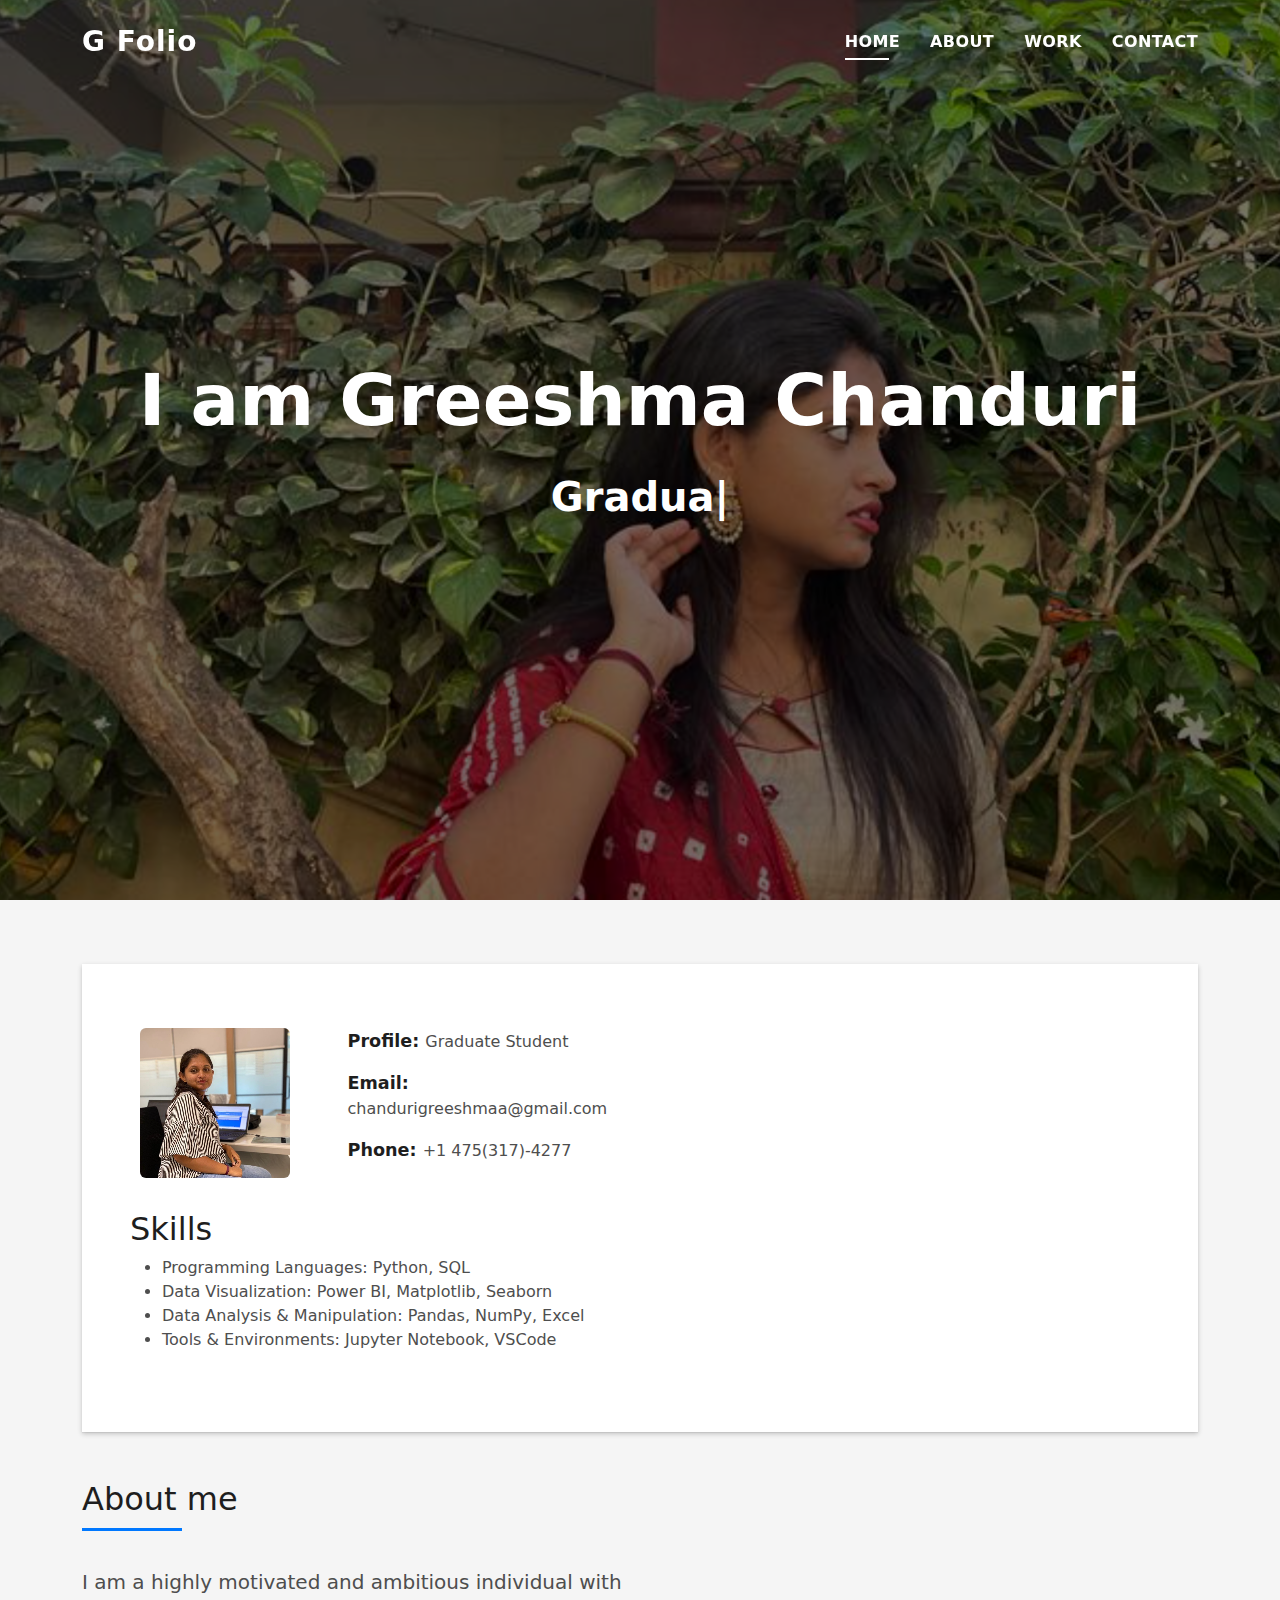
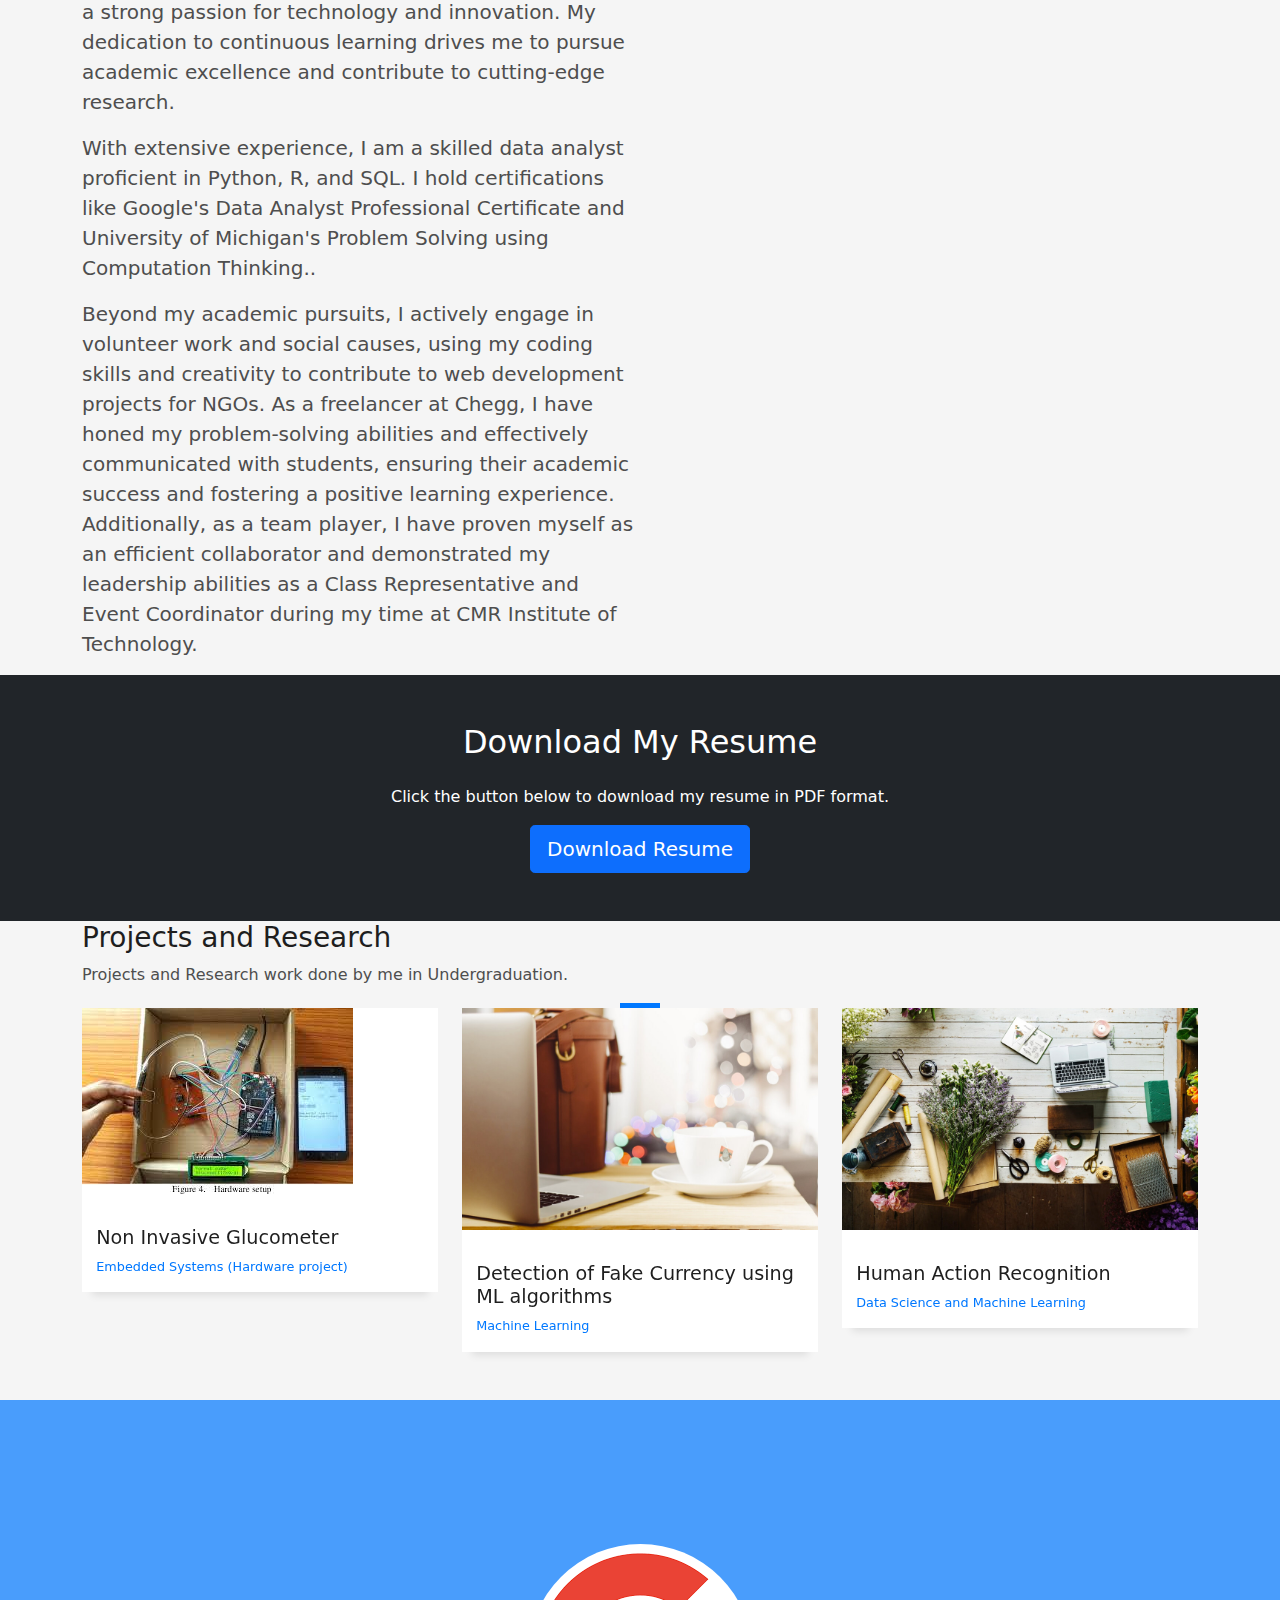
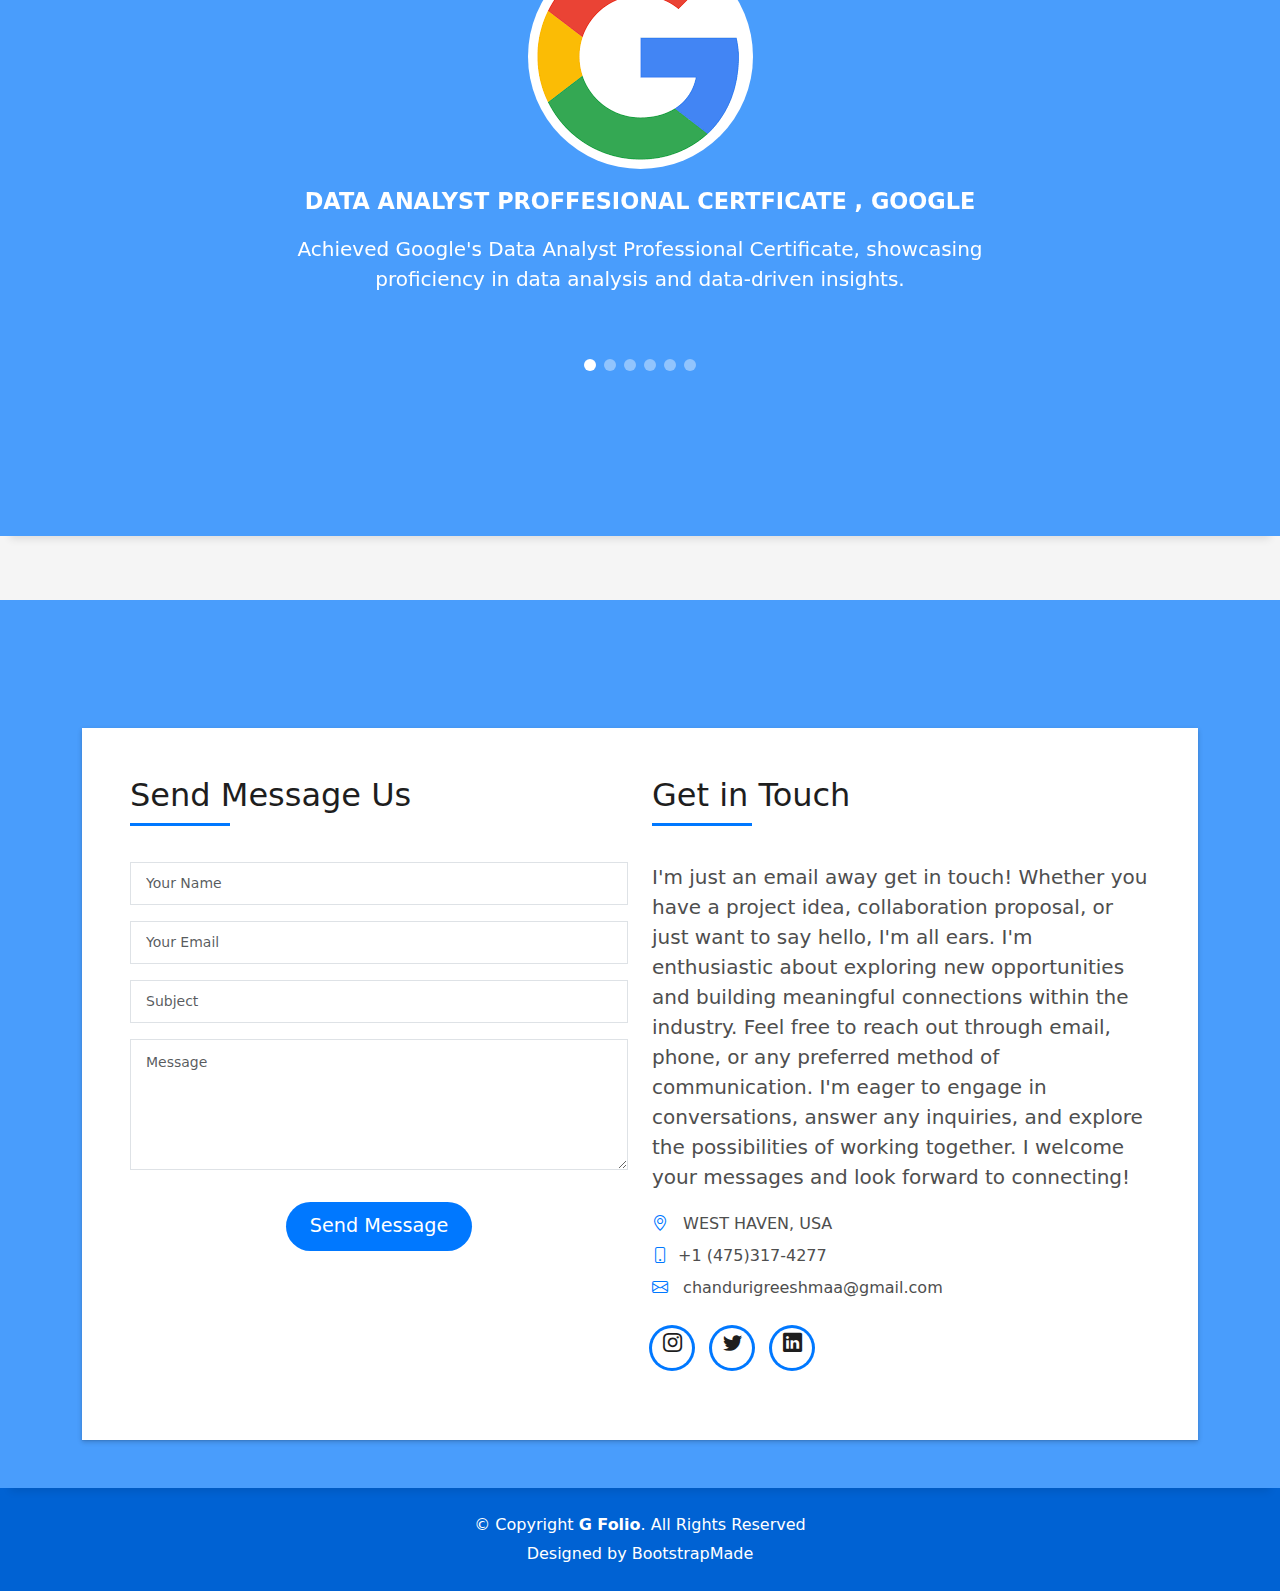
<file: index.html>
<!DOCTYPE html>
<html lang="en">

<head>
  <meta charset="utf-8">
  <meta content="width=device-width, initial-scale=1.0" name="viewport">

  <title>Greeshma Portfolio - Index</title>
  <meta content="" name="description">
  <meta content="" name="keywords">

  <!-- Favicons -->
  <link href="assets/img/favicon.png" rel="icon">
  <link href="assets/img/apple-touch-icon.png" rel="apple-touch-icon">

  <!-- Vendor CSS Files -->
  <link href="assets/vendor/bootstrap/css/bootstrap.min.css" rel="stylesheet">
  <link href="assets/vendor/bootstrap-icons/bootstrap-icons.css" rel="stylesheet">
  <link href="assets/vendor/glightbox/css/glightbox.min.css" rel="stylesheet">
  <link href="assets/vendor/swiper/swiper-bundle.min.css" rel="stylesheet">

  <!-- Template Main CSS File -->
  <link href="assets/css/style.css" rel="stylesheet">

</head>

<body>

  <!-- ======= Header ======= -->
  <header id="header" class="fixed-top">
    <div class="container d-flex align-items-center justify-content-between">

      <h1 class="logo"><a href="index.html">G Folio</a></h1>
      <!-- Uncomment below if you prefer to use an image logo -->
      <!-- <a href="index.html" class="logo"><img src="assets/img/logo.png" alt="" class="img-fluid"></a>-->

      <nav id="navbar" class="navbar">
        <ul>
          <li><a class="nav-link scrollto active" href="#hero">Home</a></li>
          <li><a class="nav-link scrollto" href="#about">About</a></li>
          <li><a class="nav-link scrollto " href="#work">Work</a></li>
          <li><a class="nav-link scrollto" href="#contact">Contact</a></li>
        </ul>
        <i class="bi bi-list mobile-nav-toggle"></i>
      </nav><!-- .navbar -->

    </div>
  </header><!-- End Header -->

  <!-- ======= Hero Section ======= -->
  <div id="hero" class="hero route bg-image" style="background-image: url(assets/img/hero-bg.jpg)">
    <div class="overlay-itro"></div>
    <div class="hero-content display-table">
      <div class="table-cell">
        <div class="container">
          <!--<p class="display-6 color-d">Hello, world!</p>-->
          <h1 class="hero-title mb-4">I am Greeshma Chanduri</h1>
          <p class="hero-subtitle"><span class="typed" data-typed-items="Graduate Student, Freelancer, Tutor"></span></p>
          <!-- <p class="pt-3"><a class="btn btn-primary btn js-scroll px-4" href="#about" role="button">Learn More</a></p> -->
        </div>
      </div>
    </div>
  </div><!-- End Hero Section -->

  <main id="main">

    <!-- ======= About Section ======= -->
    <section id="about" class="about-mf sect-pt4 route">
      <div class="container">
        <div class="row">
          <div class="col-sm-12">
            <div class="box-shadow-full">
              <div class="row">
                <div class="col-md-6">
                  <div class="row">
                    <div class="col-sm-6 col-md-5">
                      <div class="about-img">
                        <img src="assets/img/testimonial-2.jpg" class="img-fluid rounded b-shadow-a" alt="">
                      </div>
                    </div>
                    <div class="col-md-7">
                      <div class="about-info">
                        <p><span class="title-s">Profile: </span> <span>Graduate Student</span></p>
                        <p><span class="title-s">Email: </span> <span>chandurigreeshmaa@gmail.com</span></p>
                        <p><span class="title-s">Phone: </span> <span>+1 475(317)-4277</span></p>
                      </div>
                    </div>
                  </div>
                  <section id="skills" class="skills">
    <h2>Skills</h2>
    <ul>
        <li>Programming Languages: Python, SQL</li>
        <li>Data Visualization: Power BI, Matplotlib, Seaborn</li>
        <li>Data Analysis & Manipulation: Pandas, NumPy, Excel</li>
        <li>Tools & Environments: Jupyter Notebook, VSCode</li>
    </ul>
</section>

                    </div>
                  </div>
                </div>
                <div class="col-md-6">
                  <div class="about-me pt-4 pt-md-0">
                    <div class="title-box-2">
                      <h5 class="title-left">
                        About me
                      </h5>
                    </div>
                    <p class="lead">
                      I am a highly motivated and ambitious individual with a strong passion for technology and innovation. 
                      My dedication to continuous learning  drives me to pursue academic excellence and contribute to cutting-edge research.
                    </p>
                    <p class="lead">
                      With extensive experience, I am a skilled data analyst proficient in Python, R, and SQL.
                      I hold certifications like Google's Data Analyst Professional Certificate and University of Michigan's Problem Solving using Computation Thinking..
                    </p>
                    <p class="lead">
                      Beyond my academic pursuits, I actively engage in volunteer work and social causes, using my coding skills and creativity to contribute to web development projects for NGOs. As a freelancer at Chegg, I have honed my problem-solving abilities and effectively communicated with students, ensuring their academic success and fostering a positive learning experience. Additionally, as a team player, I have proven myself as an efficient collaborator and demonstrated my leadership abilities as a Class Representative and Event Coordinator during my time at CMR Institute of Technology.
                    </p>
                  </div>
                </div>
              </div>
            </div>
          </div>
        </div>
      </div>
    </section><!-- End About Section -->
<!-- ======= Download My Resume Section ======= -->
<section id="download-resume" class="text-center py-5 bg-dark">
  <div class="container">
    <h2 class="text-white mb-4">Download My Resume</h2>
    <p class="text-white">Click the button below to download my resume in PDF format.</p>
    <a href="assets/img/Greeshma-Chanduri-FlowCV-Resume-20250107.pdf" download class="btn btn-primary btn-lg">Download Resume</a>
  </div>
</section>
<!-- End Download My Resume Section -->

    
    </div><!-- End Counter Section -->

    <section id="portfolio">
  <div class="container">
    <div class="section-title">
      <h3>Projects and Research</h3>
      <p class="subtitle-a">
        Projects and Research work done by me in Undergraduation.
      </p>
      <div class="line-mf"></div>
    </div>

    <div class="row">
      <!-- First Project -->
      <div class="col-md-4">
        <div class="work-box">
          <a href="assets/img/work-1.jpg" data-gallery="portfolioGallery" class="portfolio-lightbox">
            <div class="work-img">
              <img src="assets/img/work-1.jpg" alt="" class="img-fluid">
            </div>
          </a>
          <div class="work-content">
            <h2 class="w-title">Non Invasive Glucometer</h2>
            <div class="w-more">
              <span class="w-ctegory">Embedded Systems (Hardware project)</span>
            </div>
          </div>
        </div>
      </div>

      <!-- Second Project -->
      <div class="col-md-4">
        <div class="work-box">
          <a href="assets/img/work-3.jpg" data-gallery="portfolioGallery" class="portfolio-lightbox">
            <div class="work-img">
              <img src="assets/img/work-4.jpg" alt="" class="img-fluid">
            </div>
          </a>
          <div class="work-content">
            <h2 class="w-title">Detection of Fake Currency using ML algorithms</h2>
            <div class="w-more">
              <span class="w-ctegory">Machine Learning</span>
            </div>
          </div>
        </div>
      </div>

      <!-- Third Project -->
      <div class="col-md-4">
        <div class="work-box">
          <a href="assets/img/work 10.png" data-gallery="portfolioGallery" class="portfolio-lightbox">
            <div class="work-img">
              <img src="assets/img/work-5.jpg" alt="" class="img-fluid">
            </div>
          </a>
          <div class="work-content">
            <h2 class="w-title">Human Action Recognition</h2>
            <div class="w-more">
              <span class="w-ctegory">Data Science and Machine Learning</span>
            </div>
          </div>
        </div>
      </div>
    </div>
  </div>
</section>

    <!-- ======= Testimonials Section ======= -->
    <div class="testimonials paralax-mf bg-image" style="background-image: url(assets/img/overlay-bg.jpg)">
      <div class="overlay-mf"></div>
      <div class="container">
        <div class="row">
          <div class="col-md-12">

            <div class="testimonials-slider swiper" data-aos="fade-up" data-aos-delay="100">
              <div class="swiper-wrapper">

                <div class="swiper-slide">
                  <div class="testimonial-box">
                    <div class="author-test">
                      <img src="assets\img\image1.png" alt="" class="rounded-circle b-shadow-a">
                      <span class="author">DATA ANALYST PROFFESIONAL CERTFICATE , GOOGLE</span>
                    </div>
                    <div class="content-test">
                      <p class="description lead">
                        Achieved Google's Data Analyst Professional Certificate, showcasing proficiency in data analysis and data-driven insights.
                      </p>
                    </div>
                  </div>
                </div><!-- End testimonial item -->

                <div class="swiper-slide">
                  <div class="testimonial-box">
                    <div class="author-test">
                      <img src="assets\img\image2.png" alt="" class="rounded-circle b-shadow-a">
                      <span class="author">PROBLEM SOLVING USING COMPUTATION THINKING, UNIVERSITY OF MICHIGAN (COURSERA)
                      </span>
                    </div>
                    <div class="content-test">
                      <p class="description lead">
                        Completed the University of Michigan's Coursera program, honing problem-solving skills through computational thinking techniques.
                      </p>
                    </div>
                  </div>
                </div><!-- End testimonial item -->
                <div class="swiper-slide">
                  <div class="testimonial-box">
                    <div class="author-test">
                      <img src="assets\img\image3.png" alt="" class="rounded-circle b-shadow-a">
                      <span class="author">INTRODUCTION TO SQL , UDEMY
                      </span>
                    </div>
                    <div class="content-test">
                      <p class="description lead">
                        Completed Udemy's introductory course on SQL, gaining practical knowledge in querying and managing databases.
                      </p>
                    </div>
                  </div>
                </div><!-- End testimonial item -->

                <div class="swiper-slide">
                  <div class="testimonial-box">
                    <div class="author-test">
                      <img src="assets\img\image1.png" alt="" class="rounded-circle b-shadow-a">
                      <span class="author">INTRODUCTION TO PROJECT MANAGEMENT , GOOGLE

                      </span>
                    </div>
                    <div class="content-test">
                      <p class="description lead">
                        Successfully completed Google's introductory course on project management, enhancing skills in effective project planning and execution.
                      </p>
                    </div>
                  </div>
                </div><!-- End testimonial item -->
                <div class="swiper-slide">
                  <div class="testimonial-box">
                    <div class="author-test">
                      <img src="assets\img\image5.png" alt="" class="rounded-circle b-shadow-a">
                      <span class="author">INTRODUCTION TO BUSINESS INTELLIGENCE ,ITSONIX SOLUTIONS
                      </span>
                    </div>
                    <div class="content-test">
                      <p class="description lead">
                        Acquired fundamental skills in business intelligence through ITSONIX Solutions' introductory course.
                      </p>
                    </div>
                  </div>
                </div><!-- End testimonial item -->

                <div class="swiper-slide">
                  <div class="testimonial-box">
                    <div class="author-test">
                      <img src="assets\img\image4.png" alt="" class="rounded-circle b-shadow-a">
                      <span class="author">DATA MINING AND DECISION MAKING : DATA PREPARATION & PREDICTIVE ANALYSIS , INFOSYS
                      </span>
                    </div>
                    <div class="content-test">
                      <p class="description lead">
                        Completed Infosys' course, mastering data preparation and predictive analysis techniques for informed decision-making.
                      </p>
                    </div>
                  </div>
                </div><!-- End testimonial item -->
              </div>
              <div class="swiper-pagination"></div>
            </div>
              </div>
              <div class="swiper-pagination"></div>
            </div>

            <!-- <div id="testimonial-mf" class="owl-carousel owl-theme">
          
        </div> -->
          </div>
        </div>
      </div>
    </div><!-- End Testimonials Section -->

   
    <!-- ======= Contact Section ======= -->
    <section id="contact" class="paralax-mf footer-paralax bg-image sect-mt4 route" style="background-image: url(assets/img/overlay-bg.jpg)">
      <div class="overlay-mf"></div>
      <div class="container">
        <div class="row">
          <div class="col-sm-12">
            <div class="contact-mf">
              <div id="contact" class="box-shadow-full">
                <div class="row">
                  <div class="col-md-6">
                    <div class="title-box-2">
                      <h5 class="title-left">
                        Send Message Us
                      </h5>
                    </div>
                    <div>
                      <form action="forms/contact.php" method="post" role="form" class="php-email-form">
                        <div class="row">
                          <div class="col-md-12 mb-3">
                            <div class="form-group">
                              <input type="text" name="name" class="form-control" id="name" placeholder="Your Name" required>
                            </div>
                          </div>
                          <div class="col-md-12 mb-3">
                            <div class="form-group">
                              <input type="email" class="form-control" name="email" id="email" placeholder="Your Email" required>
                            </div>
                          </div>
                          <div class="col-md-12 mb-3">
                            <div class="form-group">
                              <input type="text" class="form-control" name="subject" id="subject" placeholder="Subject" required>
                            </div>
                          </div>
                          <div class="col-md-12">
                            <div class="form-group">
                              <textarea class="form-control" name="message" rows="5" placeholder="Message" required></textarea>
                            </div>
                          </div>
                          <div class="col-md-12 text-center my-3">
                            <div class="loading">Loading</div>
                            <div class="error-message"></div>
                            <div class="sent-message">Your message has been sent. Thank you!</div>
                          </div>
                          <div class="col-md-12 text-center">
                            <button type="submit" class="button button-a button-big button-rouded">Send Message</button>
                          </div>
                        </div>
                      </form>
                    </div>
                  </div>
                  <div class="col-md-6">
                    <div class="title-box-2 pt-4 pt-md-0">
                      <h5 class="title-left">
                        Get in Touch
                      </h5>
                    </div>
                    <div class="more-info">
                      <p class="lead">
                        I'm just an email away get in touch! Whether you have a project idea, collaboration proposal, or just want to say hello, I'm all ears.
                         I'm enthusiastic about exploring new opportunities and building meaningful connections within the industry. 
                         Feel free to reach out through email, phone, or any preferred method of communication. I'm eager to engage in conversations, answer any inquiries, and explore the possibilities of working together.
                         I welcome your messages and look forward to connecting!
                      <ul class="list-ico">
                        <li><span class="bi bi-geo-alt"></span> WEST HAVEN, USA </li>
                        <li><span class="bi bi-phone"></span>+1 (475)317-4277 </li>
                        <li><span class="bi bi-envelope"></span> chandurigreeshmaa@gmail.com </li>
                      </ul>
                    </div>
                    <div class="socials">
                      <ul>
                        
                        <li><a href="https://www.instagram.com/_greeshmaa30?igsh=ZzkzaXp6Z2ozZWox&utm_source=qr"><span class="ico-circle"><i class="bi bi-instagram"></i></span></a></li>
                        <li><a href="https://twitter.com/ChanduriGreesh1?t=t10IvJb4RSLEwp7vzwsBkw&s=08"><span class="ico-circle"><i class="bi bi-twitter"></i></span></a></li>
                        <li><a href="https://www.linkedin.com/in/greeshma-chanduri-54160a32b"><span class="ico-circle"><i class="bi bi-linkedin"></i></span></a></li>
                      </ul>
                    </div>
                  </div>
                </div>
              </div>
            </div>
          </div>
        </div>
      </div>
    </section><!-- End Contact Section -->

  </main><!-- End #main -->

  <!-- ======= Footer ======= -->
  <footer>
    <div class="container">
      <div class="row">
        <div class="col-sm-12">
          <div class="copyright-box">
            <p class="copyright">&copy; Copyright <strong>G Folio</strong>. All Rights Reserved</p>
            <div class="credits">
              <!--
              All the links in the footer should remain intact.
              You can delete the links only if you purchased the pro version.
              Licensing information: https://bootstrapmade.com/license/
              Purchase the pro version with working PHP/AJAX contact form: https://bootstrapmade.com/buy/?theme=DevFolio
            -->
              Designed by <a href="https://bootstrapmade.com/">BootstrapMade</a>
            </div>
          </div>
        </div>
      </div>
    </div>
  </footer><!-- End  Footer -->

  <div id="preloader"></div>
  <a href="#" class="back-to-top d-flex align-items-center justify-content-center"><i class="bi bi-arrow-up-short"></i></a>

  <!-- Vendor JS Files -->
  <script src="assets/vendor/purecounter/purecounter_vanilla.js"></script>
  <script src="assets/vendor/bootstrap/js/bootstrap.bundle.min.js"></script>
  <script src="assets/vendor/glightbox/js/glightbox.min.js"></script>
  <script src="assets/vendor/swiper/swiper-bundle.min.js"></script>
  <script src="assets/vendor/typed.js/typed.umd.js"></script>
  <script src="assets/vendor/php-email-form/validate.js"></script>

  <!-- Template Main JS File -->
  <script src="assets/js/main.js"></script>

</body>

</html>
</file>
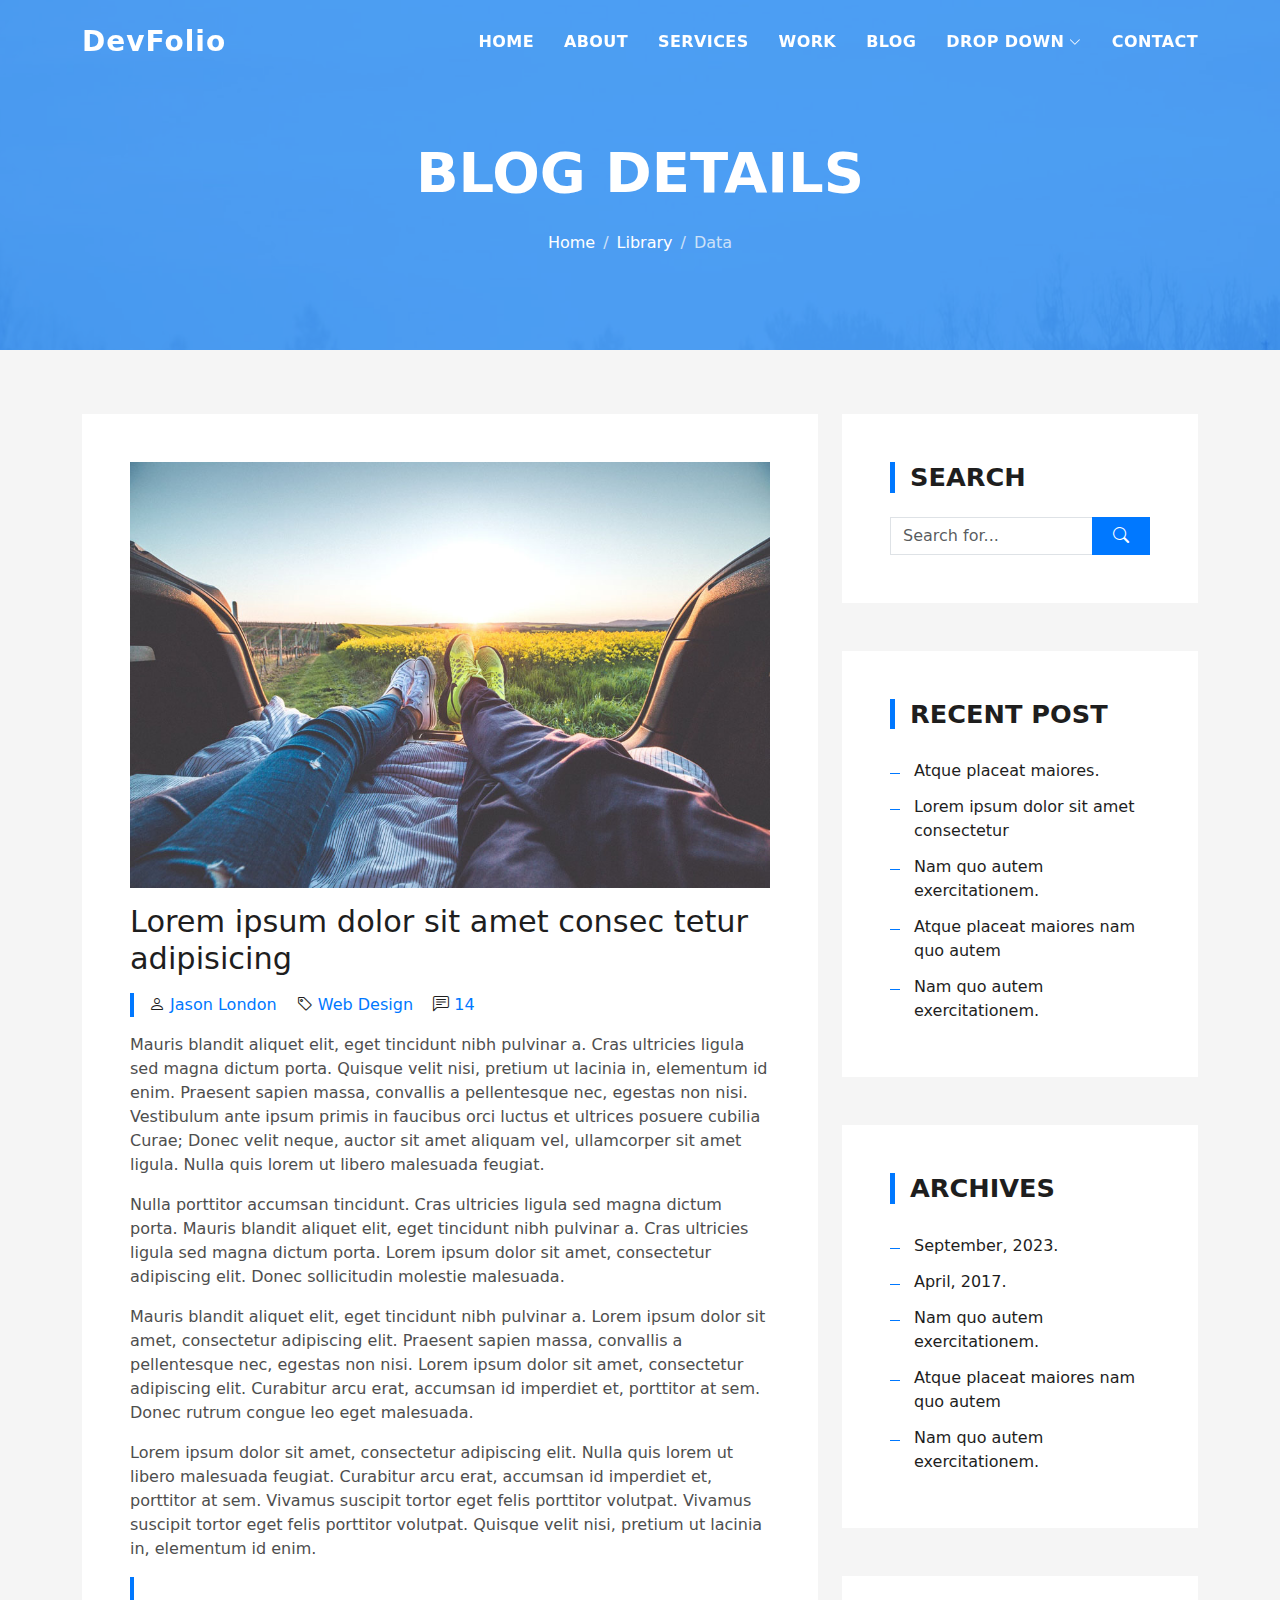
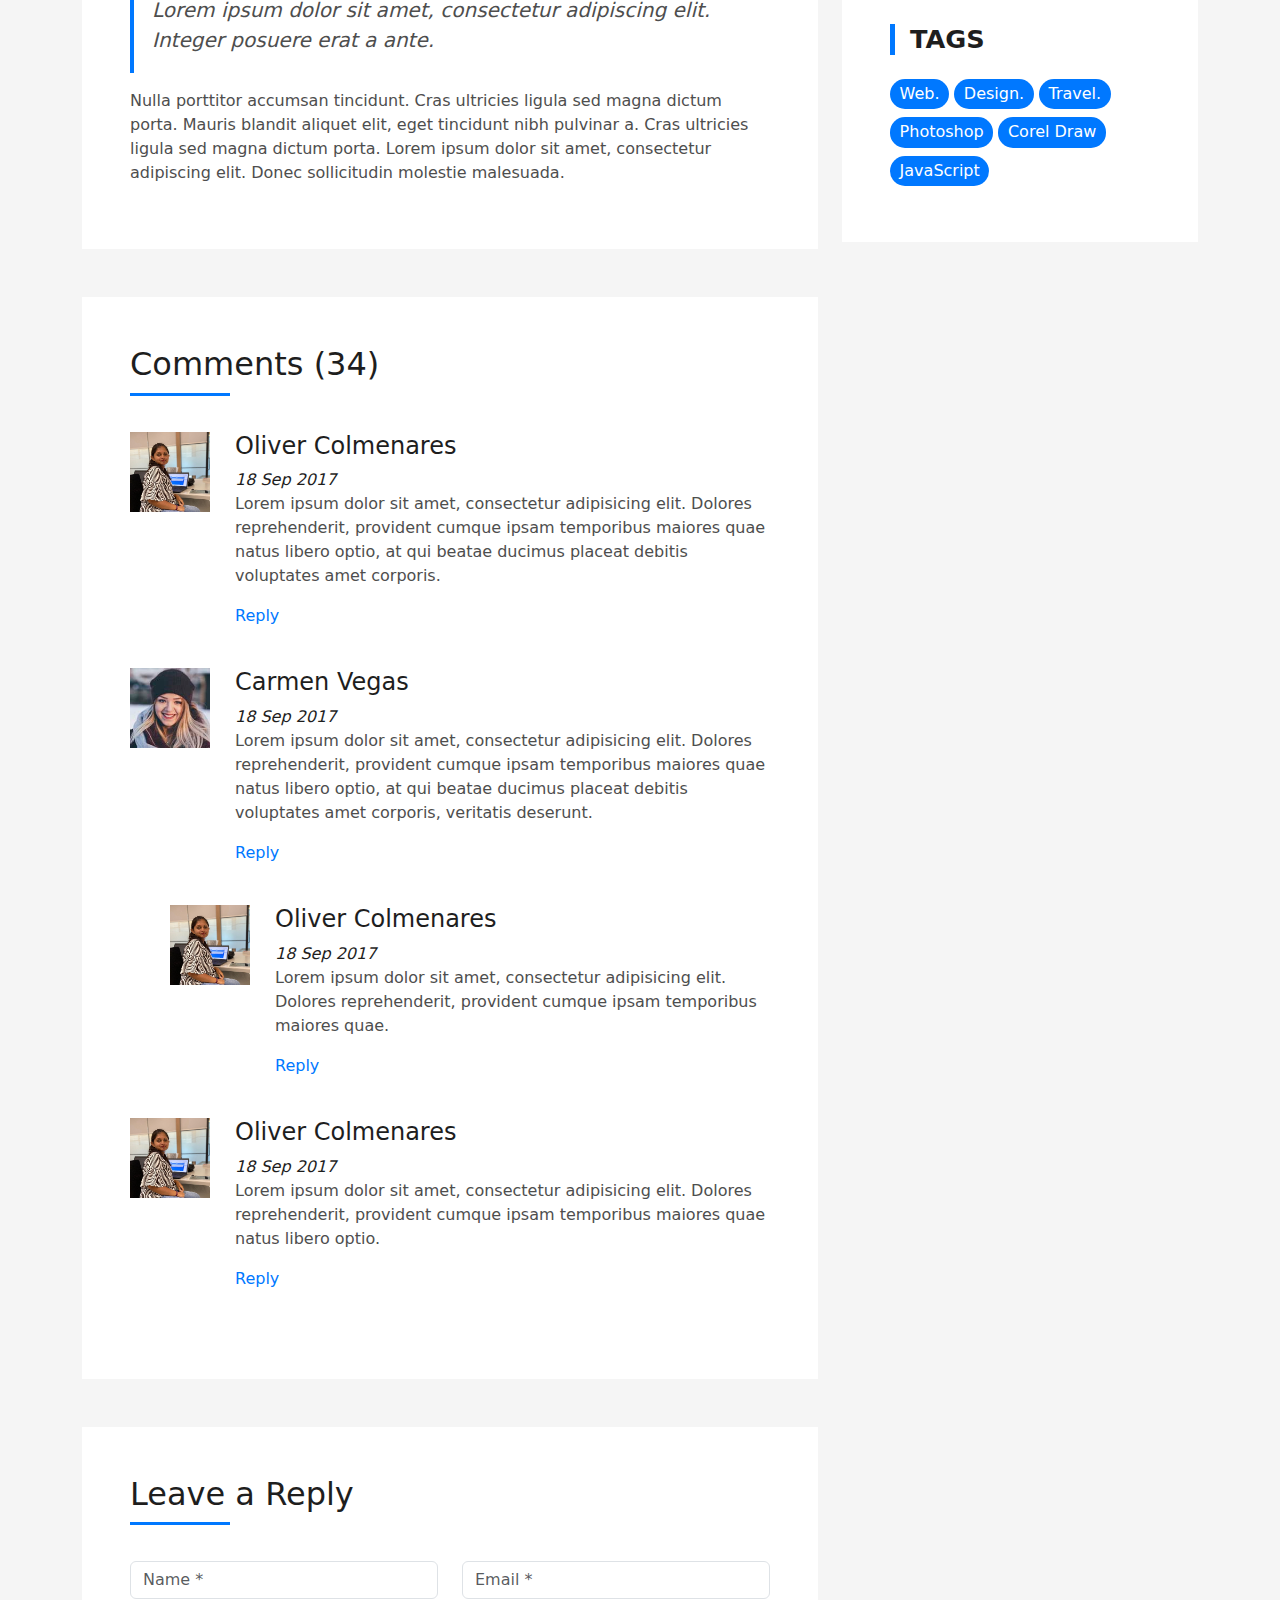
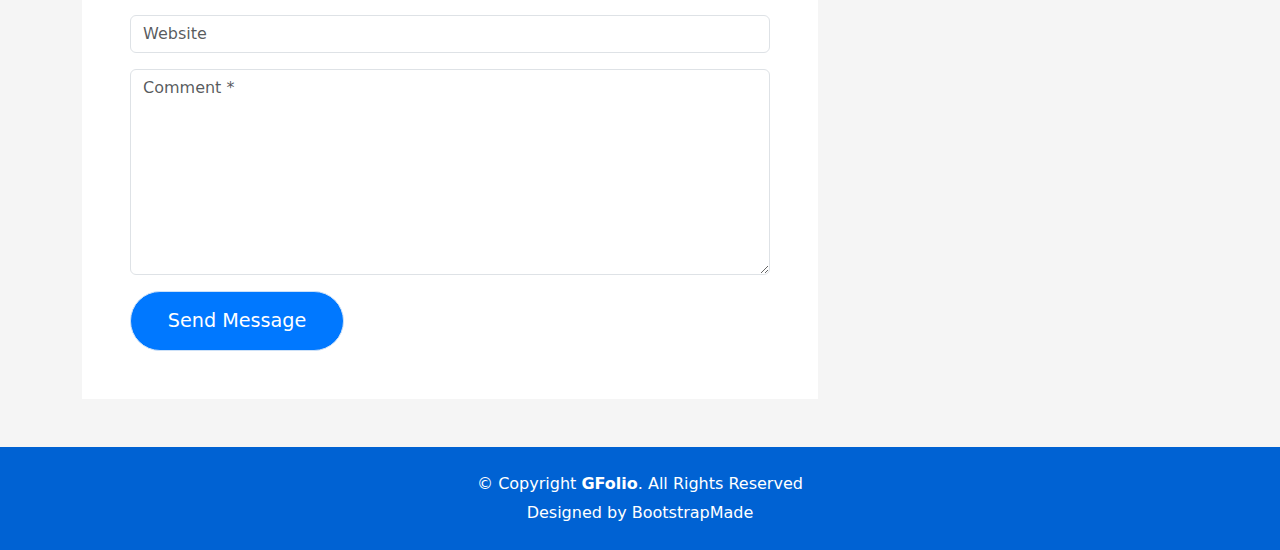
<file: blog-single.html>
<!DOCTYPE html>
<html lang="en">

<head>
  <meta charset="utf-8">
  <meta content="width=device-width, initial-scale=1.0" name="viewport">

  <title>Bootstrap Portfolio Template - Blog Single</title>
  <meta content="" name="description">
  <meta content="" name="keywords">

  <!-- Favicons -->
  <link href="assets/img/favicon.png" rel="icon">
  <link href="assets/img/apple-touch-icon.png" rel="apple-touch-icon">

  <!-- Vendor CSS Files -->
  <link href="assets/vendor/bootstrap/css/bootstrap.min.css" rel="stylesheet">
  <link href="assets/vendor/bootstrap-icons/bootstrap-icons.css" rel="stylesheet">
  <link href="assets/vendor/glightbox/css/glightbox.min.css" rel="stylesheet">
  <link href="assets/vendor/swiper/swiper-bundle.min.css" rel="stylesheet">

  <!-- Template Main CSS File -->
  <link href="assets/css/style.css" rel="stylesheet">

  <!-- =======================================================
  * Template Name: DevFolio
  * Updated: May 30 2023 with Bootstrap v5.3.0
  * Template URL: https://bootstrapmade.com/devfolio-bootstrap-portfolio-html-template/
  * Author: BootstrapMade.com
  * License: https://bootstrapmade.com/license/
  ======================================================== -->
</head>

<body>

  <!-- ======= Header ======= -->
  <header id="header" class="fixed-top">
    <div class="container d-flex align-items-center justify-content-between">

      <h1 class="logo"><a href="index.html">DevFolio</a></h1>
      <!-- Uncomment below if you prefer to use an image logo -->
      <!-- <a href="index.html" class="logo"><img src="assets/img/logo.png" alt="" class="img-fluid"></a>-->

      <nav id="navbar" class="navbar">
        <ul>
          <li><a class="nav-link scrollto " href="#hero">Home</a></li>
          <li><a class="nav-link scrollto" href="#about">About</a></li>
          <li><a class="nav-link scrollto" href="#services">Services</a></li>
          <li><a class="nav-link scrollto " href="#work">Work</a></li>
          <li><a class="nav-link scrollto " href="#blog">Blog</a></li>
          <li class="dropdown"><a href="#"><span>Drop Down</span> <i class="bi bi-chevron-down"></i></a>
            <ul>
              <li><a href="#">Drop Down 1</a></li>
              <li class="dropdown"><a href="#"><span>Deep Drop Down</span> <i class="bi bi-chevron-right"></i></a>
                <ul>
                  <li><a href="#">Deep Drop Down 1</a></li>
                  <li><a href="#">Deep Drop Down 2</a></li>
                  <li><a href="#">Deep Drop Down 3</a></li>
                  <li><a href="#">Deep Drop Down 4</a></li>
                  <li><a href="#">Deep Drop Down 5</a></li>
                </ul>
              </li>
              <li><a href="#">Drop Down 2</a></li>
              <li><a href="#">Drop Down 3</a></li>
              <li><a href="#">Drop Down 4</a></li>
            </ul>
          </li>
          <li><a class="nav-link scrollto" href="#contact">Contact</a></li>
        </ul>
        <i class="bi bi-list mobile-nav-toggle"></i>
      </nav><!-- .navbar -->

    </div>
  </header><!-- End Header -->

  <div class="hero hero-single route bg-image" style="background-image: url(assets/img/overlay-bg.jpg)">
    <div class="overlay-mf"></div>
    <div class="hero-content display-table">
      <div class="table-cell">
        <div class="container">
          <h2 class="hero-title mb-4">Blog Details</h2>
          <ol class="breadcrumb d-flex justify-content-center">
            <li class="breadcrumb-item">
              <a href="#">Home</a>
            </li>
            <li class="breadcrumb-item">
              <a href="#">Library</a>
            </li>
            <li class="breadcrumb-item active">Data</li>
          </ol>
        </div>
      </div>
    </div>
  </div>

  <main id="main">

    <!-- ======= Blog Single Section ======= -->
    <section class="blog-wrapper sect-pt4" id="blog">
      <div class="container">
        <div class="row">
          <div class="col-md-8">
            <div class="post-box">
              <div class="post-thumb">
                <img src="assets/img/post-1.jpg" class="img-fluid" alt="">
              </div>
              <div class="post-meta">
                <h1 class="article-title">Lorem ipsum dolor sit amet consec tetur adipisicing</h1>
                <ul>
                  <li>
                    <span class="bi bi-person"></span>
                    <a href="#">Jason London</a>
                  </li>
                  <li>
                    <span class="bi bi-tag"></span>
                    <a href="#">Web Design</a>
                  </li>
                  <li>
                    <span class="bi bi-chat-left-text"></span>
                    <a href="#">14</a>
                  </li>
                </ul>
              </div>
              <div class="article-content">
                <p>
                  Mauris blandit aliquet elit, eget tincidunt nibh pulvinar a. Cras ultricies ligula sed magna dictum
                  porta. Quisque velit
                  nisi, pretium ut lacinia in, elementum id enim. Praesent sapien massa, convallis a pellentesque
                  nec, egestas non nisi. Vestibulum ante ipsum primis in faucibus orci luctus et ultrices posuere
                  cubilia Curae; Donec velit neque, auctor sit amet aliquam vel, ullamcorper sit amet ligula.
                  Nulla quis lorem ut libero malesuada feugiat.
                </p>
                <p>
                  Nulla porttitor accumsan tincidunt. Cras ultricies ligula sed magna dictum porta. Mauris blandit
                  aliquet elit, eget tincidunt
                  nibh pulvinar a. Cras ultricies ligula sed magna dictum porta. Lorem ipsum dolor sit amet,
                  consectetur adipiscing elit. Donec sollicitudin molestie malesuada.
                </p>
                <p>
                  Mauris blandit aliquet elit, eget tincidunt nibh pulvinar a. Lorem ipsum dolor sit amet, consectetur
                  adipiscing elit. Praesent
                  sapien massa, convallis a pellentesque nec, egestas non nisi. Lorem ipsum dolor sit amet,
                  consectetur adipiscing elit. Curabitur arcu erat, accumsan id imperdiet et, porttitor at
                  sem. Donec rutrum congue leo eget malesuada.
                </p>
                <p>
                  Lorem ipsum dolor sit amet, consectetur adipiscing elit. Nulla quis lorem ut libero malesuada feugiat.
                  Curabitur arcu erat,
                  accumsan id imperdiet et, porttitor at sem. Vivamus suscipit tortor eget felis porttitor
                  volutpat. Vivamus suscipit tortor eget felis porttitor volutpat. Quisque velit nisi, pretium
                  ut lacinia in, elementum id enim.
                </p>
                <blockquote class="blockquote">
                  <p class="mb-0">Lorem ipsum dolor sit amet, consectetur adipiscing elit. Integer posuere erat a ante.</p>
                </blockquote>
                <p>
                  Nulla porttitor accumsan tincidunt. Cras ultricies ligula sed magna dictum porta. Mauris blandit
                  aliquet elit, eget tincidunt
                  nibh pulvinar a. Cras ultricies ligula sed magna dictum porta. Lorem ipsum dolor sit amet,
                  consectetur adipiscing elit. Donec sollicitudin molestie malesuada.
                </p>
              </div>
            </div>
            <div class="box-comments">
              <div class="title-box-2">
                <h4 class="title-comments title-left">Comments (34)</h4>
              </div>
              <ul class="list-comments">
                <li>
                  <div class="comment-avatar">
                    <img src="assets/img/testimonial-2.jpg" alt="">
                  </div>
                  <div class="comment-details">
                    <h4 class="comment-author">Oliver Colmenares</h4>
                    <span>18 Sep 2017</span>
                    <p>
                      Lorem ipsum dolor sit amet, consectetur adipisicing elit. Dolores reprehenderit, provident cumque
                      ipsam temporibus maiores
                      quae natus libero optio, at qui beatae ducimus placeat debitis voluptates amet corporis.
                    </p>
                    <a href="3">Reply</a>
                  </div>
                </li>
                <li>
                  <div class="comment-avatar">
                    <img src="assets/img/testimonial-4.jpg" alt="">
                  </div>
                  <div class="comment-details">
                    <h4 class="comment-author">Carmen Vegas</h4>
                    <span>18 Sep 2017</span>
                    <p>
                      Lorem ipsum dolor sit amet, consectetur adipisicing elit. Dolores reprehenderit, provident cumque
                      ipsam temporibus maiores
                      quae natus libero optio, at qui beatae ducimus placeat debitis voluptates amet corporis,
                      veritatis deserunt.
                    </p>
                    <a href="3">Reply</a>
                  </div>
                </li>
                <li class="comment-children">
                  <div class="comment-avatar">
                    <img src="assets/img/testimonial-2.jpg" alt="">
                  </div>
                  <div class="comment-details">
                    <h4 class="comment-author">Oliver Colmenares</h4>
                    <span>18 Sep 2017</span>
                    <p>
                      Lorem ipsum dolor sit amet, consectetur adipisicing elit. Dolores reprehenderit, provident cumque
                      ipsam temporibus maiores
                      quae.
                    </p>
                    <a href="3">Reply</a>
                  </div>
                </li>
                <li>
                  <div class="comment-avatar">
                    <img src="assets/img/testimonial-2.jpg" alt="">
                  </div>
                  <div class="comment-details">
                    <h4 class="comment-author">Oliver Colmenares</h4>
                    <span>18 Sep 2017</span>
                    <p>
                      Lorem ipsum dolor sit amet, consectetur adipisicing elit. Dolores reprehenderit, provident cumque
                      ipsam temporibus maiores
                      quae natus libero optio.
                    </p>
                    <a href="3">Reply</a>
                  </div>
                </li>
              </ul>
            </div>
            <div class="form-comments">
              <div class="title-box-2">
                <h3 class="title-left">
                  Leave a Reply
                </h3>
              </div>
              <form class="form-mf">
                <div class="row">
                  <div class="col-md-6 mb-3">
                    <div class="form-group">
                      <input type="text" class="form-control input-mf" id="inputName" placeholder="Name *" required>
                    </div>
                  </div>
                  <div class="col-md-6 mb-3">
                    <div class="form-group">
                      <input type="email" class="form-control input-mf" id="inputEmail1" placeholder="Email *" required>
                    </div>
                  </div>
                  <div class="col-md-12 mb-3">
                    <div class="form-group">
                      <input type="url" class="form-control input-mf" id="inputUrl" placeholder="Website">
                    </div>
                  </div>
                  <div class="col-md-12 mb-3">
                    <div class="form-group">
                      <textarea id="textMessage" class="form-control input-mf" placeholder="Comment *" name="message" cols="45" rows="8" required></textarea>
                    </div>
                  </div>
                  <div class="col-md-12">
                    <button type="submit" class="button button-a button-big button-rouded">Send Message</button>
                  </div>
                </div>
              </form>
            </div>
          </div>
          <div class="col-md-4">
            <div class="widget-sidebar sidebar-search">
              <h5 class="sidebar-title">Search</h5>
              <div class="sidebar-content">
                <form>
                  <div class="input-group">
                    <input type="text" class="form-control" placeholder="Search for..." aria-label="Search for...">
                    <span class="input-group-btn">
                      <button class="btn btn-secondary btn-search" type="button">
                        <span class="bi bi-search"></span>
                      </button>
                    </span>
                  </div>
                </form>
              </div>
            </div>
            <div class="widget-sidebar">
              <h5 class="sidebar-title">Recent Post</h5>
              <div class="sidebar-content">
                <ul class="list-sidebar">
                  <li>
                    <a href="#">Atque placeat maiores.</a>
                  </li>
                  <li>
                    <a href="#">Lorem ipsum dolor sit amet consectetur</a>
                  </li>
                  <li>
                    <a href="#">Nam quo autem exercitationem.</a>
                  </li>
                  <li>
                    <a href="#">Atque placeat maiores nam quo autem</a>
                  </li>
                  <li>
                    <a href="#">Nam quo autem exercitationem.</a>
                  </li>
                </ul>
              </div>
            </div>
            <div class="widget-sidebar">
              <h5 class="sidebar-title">Archives</h5>
              <div class="sidebar-content">
                <ul class="list-sidebar">
                  <li>
                    <a href="#">September, 2023.</a>
                  </li>
                  <li>
                    <a href="#">April, 2017.</a>
                  </li>
                  <li>
                    <a href="#">Nam quo autem exercitationem.</a>
                  </li>
                  <li>
                    <a href="#">Atque placeat maiores nam quo autem</a>
                  </li>
                  <li>
                    <a href="#">Nam quo autem exercitationem.</a>
                  </li>
                </ul>
              </div>
            </div>
            <div class="widget-sidebar widget-tags">
              <h5 class="sidebar-title">Tags</h5>
              <div class="sidebar-content">
                <ul>
                  <li>
                    <a href="#">Web.</a>
                  </li>
                  <li>
                    <a href="#">Design.</a>
                  </li>
                  <li>
                    <a href="#">Travel.</a>
                  </li>
                  <li>
                    <a href="#">Photoshop</a>
                  </li>
                  <li>
                    <a href="#">Corel Draw</a>
                  </li>
                  <li>
                    <a href="#">JavaScript</a>
                  </li>
                </ul>
              </div>
            </div>
          </div>
        </div>
      </div>
    </section><!-- End Blog Single Section -->

  </main><!-- End #main -->

  <!-- ======= Footer ======= -->
  <footer>
    <div class="container">
      <div class="row">
        <div class="col-sm-12">
          <div class="copyright-box">
            <p class="copyright">&copy; Copyright <strong>GFolio</strong>. All Rights Reserved</p>
            <div class="credits">
              <!--
              All the links in the footer should remain intact.
              You can delete the links only if you purchased the pro version.
              Licensing information: https://bootstrapmade.com/license/
              Purchase the pro version with working PHP/AJAX contact form: https://bootstrapmade.com/buy/?theme=DevFolio
            -->
              Designed by <a href="https://bootstrapmade.com/">BootstrapMade</a>
            </div>
          </div>
        </div>
      </div>
    </div>
  </footer><!-- End  Footer -->

  <div id="preloader"></div>
  <a href="#" class="back-to-top d-flex align-items-center justify-content-center"><i class="bi bi-arrow-up-short"></i></a>

  <!-- Vendor JS Files -->
  <script src="assets/vendor/purecounter/purecounter_vanilla.js"></script>
  <script src="assets/vendor/bootstrap/js/bootstrap.bundle.min.js"></script>
  <script src="assets/vendor/glightbox/js/glightbox.min.js"></script>
  <script src="assets/vendor/swiper/swiper-bundle.min.js"></script>
  <script src="assets/vendor/typed.js/typed.umd.js"></script>
  <script src="assets/vendor/php-email-form/validate.js"></script>

  <!-- Template Main JS File -->
  <script src="assets/js/main.js"></script>

</body>

</html>
</file>
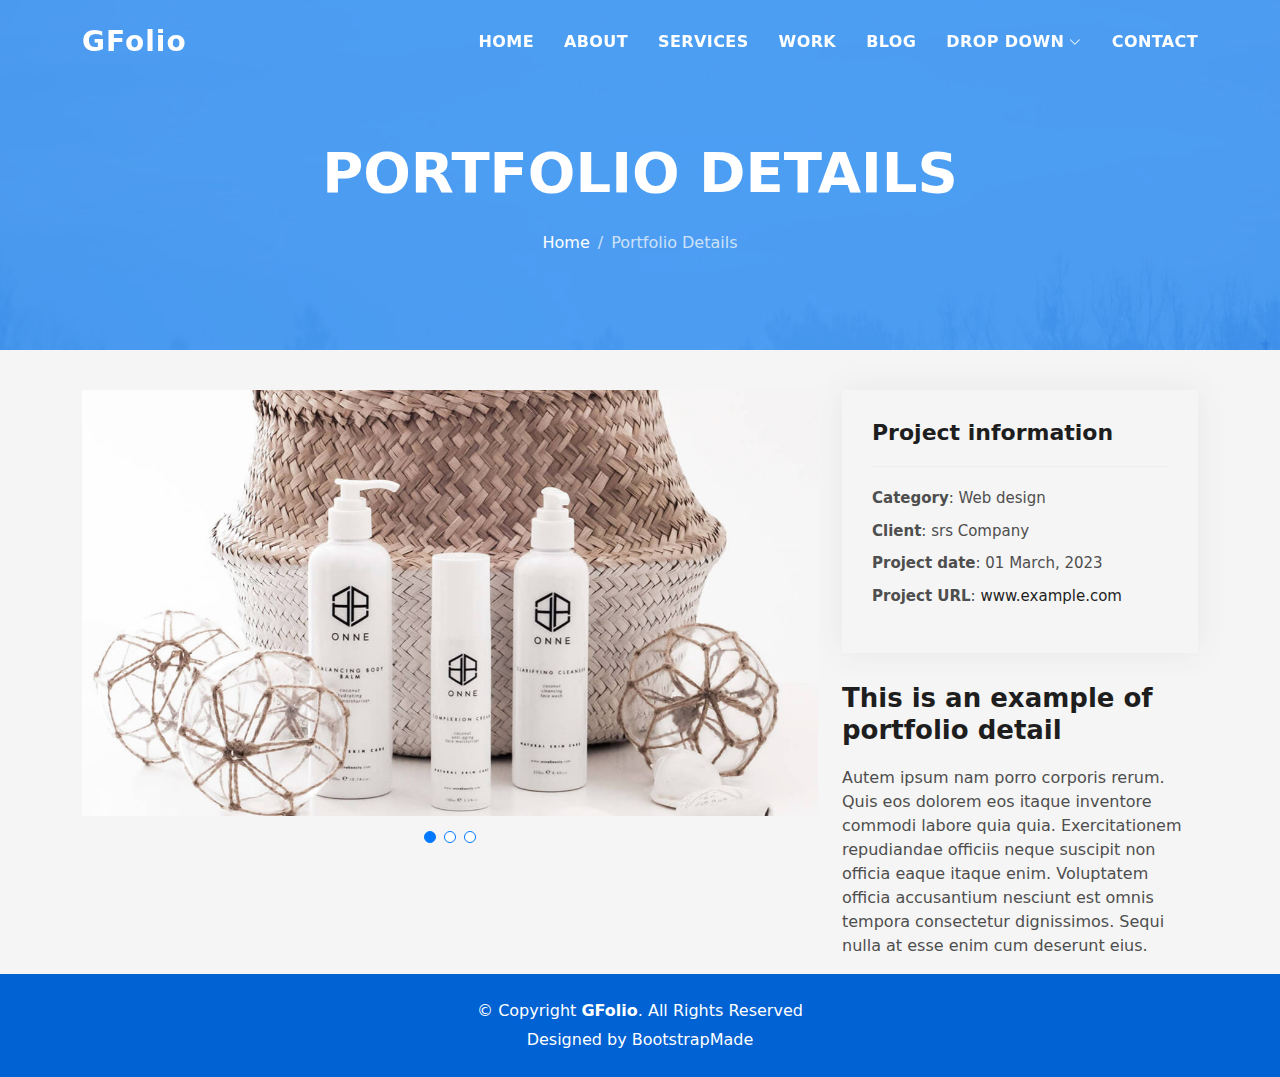
<file: portfolio-details.html>
<!DOCTYPE html>
<html lang="en">

<head>
  <meta charset="utf-8">
  <meta content="width=device-width, initial-scale=1.0" name="viewport">

  <title>DevFolio Bootstrap Portfolio Template - Portfolio Details</title>
  <meta content="" name="description">
  <meta content="" name="keywords">

  <!-- Favicons -->
  <link href="assets/img/favicon.png" rel="icon">
  <link href="assets/img/apple-touch-icon.png" rel="apple-touch-icon">

  <!-- Vendor CSS Files -->
  <link href="assets/vendor/bootstrap/css/bootstrap.min.css" rel="stylesheet">
  <link href="assets/vendor/bootstrap-icons/bootstrap-icons.css" rel="stylesheet">
  <link href="assets/vendor/glightbox/css/glightbox.min.css" rel="stylesheet">
  <link href="assets/vendor/swiper/swiper-bundle.min.css" rel="stylesheet">

  <!-- Template Main CSS File -->
  <link href="assets/css/style.css" rel="stylesheet">

  
</head>

<body>

  <!-- ======= Header ======= -->
  <header id="header" class="fixed-top">
    <div class="container d-flex align-items-center justify-content-between">

      <h1 class="logo"><a href="index.html">GFolio</a></h1>
      <!-- Uncomment below if you prefer to use an image logo -->
      <!-- <a href="index.html" class="logo"><img src="assets/img/logo.png" alt="" class="img-fluid"></a>-->

      <nav id="navbar" class="navbar">
        <ul>
          <li><a class="nav-link scrollto " href="#hero">Home</a></li>
          <li><a class="nav-link scrollto" href="#about">About</a></li>
          <li><a class="nav-link scrollto" href="#services">Services</a></li>
          <li><a class="nav-link scrollto " href="#work">Work</a></li>
          <li><a class="nav-link scrollto " href="#blog">Blog</a></li>
          <li class="dropdown"><a href="#"><span>Drop Down</span> <i class="bi bi-chevron-down"></i></a>
            <ul>
              <li><a href="#">Drop Down 1</a></li>
              <li class="dropdown"><a href="#"><span>Deep Drop Down</span> <i class="bi bi-chevron-right"></i></a>
                <ul>
                  <li><a href="#">Deep Drop Down 1</a></li>
                  <li><a href="#">Deep Drop Down 2</a></li>
                  <li><a href="#">Deep Drop Down 3</a></li>
                  <li><a href="#">Deep Drop Down 4</a></li>
                  <li><a href="#">Deep Drop Down 5</a></li>
                </ul>
              </li>
              <li><a href="#">Drop Down 2</a></li>
              <li><a href="#">Drop Down 3</a></li>
              <li><a href="#">Drop Down 4</a></li>
            </ul>
          </li>
          <li><a class="nav-link scrollto" href="#contact">Contact</a></li>
        </ul>
        <i class="bi bi-list mobile-nav-toggle"></i>
      </nav><!-- .navbar -->

    </div>
  </header><!-- End Header -->

  <div class="hero hero-single route bg-image" style="background-image: url(assets/img/overlay-bg.jpg)">
    <div class="overlay-mf"></div>
    <div class="hero-content display-table">
      <div class="table-cell">
        <div class="container">
          <h2 class="hero-title mb-4">Portfolio Details</h2>
          <ol class="breadcrumb d-flex justify-content-center">
            <li class="breadcrumb-item">
              <a href="#">Home</a>
            </li>
            <li class="breadcrumb-item active">Portfolio Details</li>
          </ol>
        </div>
      </div>
    </div>
  </div>

  <main id="main">

    <!-- ======= Portfolio Details Section ======= -->
    <section id="portfolio-details" class="portfolio-details">
      <div class="container">

        <div class="row gy-4">

          <div class="col-lg-8">
            <div class="portfolio-details-slider swiper">
              <div class="swiper-wrapper align-items-center">

                <div class="swiper-slide">
                  <img src="assets/img/portfolio-details-1.jpg" alt="">
                </div>

                <div class="swiper-slide">
                  <img src="assets/img/portfolio-details-2.jpg" alt="">
                </div>

                <div class="swiper-slide">
                  <img src="assets/img/portfolio-details-3.jpg" alt="">
                </div>

              </div>
              <div class="swiper-pagination"></div>
            </div>
          </div>

          <div class="col-lg-4">
            <div class="portfolio-info">
              <h3>Project information</h3>
              <ul>
                <li><strong>Category</strong>: Web design</li>
                <li><strong>Client</strong>: srs Company</li>
                <li><strong>Project date</strong>: 01 March, 2023</li>
                <li><strong>Project URL</strong>: <a href="#">www.example.com</a></li>
              </ul>
            </div>
            <div class="portfolio-description">
              <h2>This is an example of portfolio detail</h2>
              <p>
                Autem ipsum nam porro corporis rerum. Quis eos dolorem eos itaque inventore commodi labore quia quia. Exercitationem repudiandae officiis neque suscipit non officia eaque itaque enim. Voluptatem officia accusantium nesciunt est omnis tempora consectetur dignissimos. Sequi nulla at esse enim cum deserunt eius.
              </p>
            </div>
          </div>

        </div>

      </div>
    </section><!-- End Portfolio Details Section -->

  </main><!-- End #main -->

  <!-- ======= Footer ======= -->
  <footer>
    <div class="container">
      <div class="row">
        <div class="col-sm-12">
          <div class="copyright-box">
            <p class="copyright">&copy; Copyright <strong>GFolio</strong>. All Rights Reserved</p>
            <div class="credits">
              <!--
              All the links in the footer should remain intact.
              You can delete the links only if you purchased the pro version.
              Licensing information: https://bootstrapmade.com/license/
              Purchase the pro version with working PHP/AJAX contact form: https://bootstrapmade.com/buy/?theme=DevFolio
            -->
              Designed by <a href="https://bootstrapmade.com/">BootstrapMade</a>
            </div>
          </div>
        </div>
      </div>
    </div>
  </footer><!-- End  Footer -->

  <div id="preloader"></div>
  <a href="#" class="back-to-top d-flex align-items-center justify-content-center"><i class="bi bi-arrow-up-short"></i></a>

  <!-- Vendor JS Files -->
  <script src="assets/vendor/purecounter/purecounter_vanilla.js"></script>
  <script src="assets/vendor/bootstrap/js/bootstrap.bundle.min.js"></script>
  <script src="assets/vendor/glightbox/js/glightbox.min.js"></script>
  <script src="assets/vendor/swiper/swiper-bundle.min.js"></script>
  <script src="assets/vendor/typed.js/typed.umd.js"></script>
  <script src="assets/vendor/php-email-form/validate.js"></script>

  <!-- Template Main JS File -->
  <script src="assets/js/main.js"></script>

</body>

</html>
</file>
<file: assets/css/style.css>
/**
* Template Name: DevFolio
* Updated: May 30 2023 with Bootstrap v5.3.0
* Template URL: https://bootstrapmade.com/devfolio-bootstrap-portfolio-html-template/
* Author: BootstrapMade.com
* License: https://bootstrapmade.com/license/
*/

/*--------------------------------------------------------------
# General
--------------------------------------------------------------*/
body {
  background-color: #f5f5f5;
  color: #4e4e4e;
}

h1,
h2,
h3,
h4,
h5,
h6 {
  color: #1e1e1e;
}

a {
  color: #1e1e1e;
  text-decoration: none;
  transition: all 0.5s ease-in-out;
}

a:hover {
  color: #0078ff;
  text-decoration: none;
  transition: all 0.5s ease-in-out;
}

.p-r {
  position: relative;
}

.color-a {
  text-decoration: none;
  color: #0078ff;
}

.color-d {
  color: #f5f5f5;
}

.color-text-a {
  text-decoration: none;
  color: #4e4e4e;
}

.box-shadow,
.card-blog,
.work-box,
.service-box,
.paralax-mf {
  box-shadow: 0 13px 8px -10px rgba(0, 0, 0, 0.1);
}

.box-shadow-a,
.button:hover {
  text-decoration: none;
  box-shadow: 0 0 0 4px #cde1f8;
}

.display-5 {
  font-size: 2.5rem;
  font-weight: 300;
  line-height: 1.1;
}

.display-6 {
  font-size: 2rem;
  font-weight: 300;
  line-height: 1.1;
}

.avatar {
  width: 32px;
  height: 32px;
  margin-right: 4px;
  overflow: hidden;
}

.bg-image {
  background-repeat: no-repeat;
  background-attachment: fixed;
  background-size: cover;
  background-position: center center;
}

@media (max-width: 1024px) {
  .bg-image {
    background-attachment: scroll;
  }
}

.overlay-mf {
  background-color: #0078ff;
}

.overlay-mf {
  position: absolute;
  top: 0;
  left: 0px;
  padding: 0;
  height: 100%;
  width: 100%;
  opacity: 0.7;
}

.paralax-mf {
  position: relative;
  padding: 8rem 0;
}

.display-table {
  width: 100%;
  height: 100%;
  display: table;
}

.table-cell {
  display: table-cell;
  vertical-align: middle;
}

/*--/ Sections /--*/
.sect-4 {
  padding: 4rem 0;
}

.sect-pt4 {
  padding-top: 4rem;
}

.sect-mt4 {
  margin-top: 4rem;
}

/*--/ Title s /--*/
.title-s {
  font-weight: 600;
  color: #1e1e1e;
  font-size: 1.1rem;
}

/*--/ Title A /--*/
.title-box {
  margin-bottom: 4rem;
}

.title-a {
  text-decoration: none;
  font-size: 3rem;
  font-weight: bold;
  text-transform: uppercase;
}

.subtitle-a {
  text-decoration: none;
  color: #4e4e4e;
}

.line-mf {
  width: 40px;
  height: 5px;
  background-color: #0078ff;
  margin: 0 auto;
}

/*--/ Title Left /--*/
.title-box-2 {
  margin-bottom: 3rem;
}

.title-left {
  font-size: 2rem;
  position: relative;
}

.title-left:before {
  content: "";
  position: absolute;
  height: 3px;
  background-color: #0078ff;
  width: 100px;
  bottom: -12px;
}

/*------/ Box /------*/
.box-pl2 {
  padding-left: 2rem;
}

.box-shadow-full {
  padding: 3rem 1.25rem;
  position: relative;
  background-color: #fff;
  margin-bottom: 3rem;
  z-index: 2;
  box-shadow: 0 1px 1px 0 rgba(0, 0, 0, 0.06), 0 2px 5px 0 rgba(0, 0, 0, 0.2);
}

@media (min-width: 768px) {
  .box-shadow-full {
    padding: 3rem;
  }
}

/*------/ Socials /------*/
.socials {
  padding: 1.5rem 0;
}

.socials ul li {
  display: inline-block;
}

.socials .ico-circle {
  height: 40px;
  width: 40px;
  font-size: 1.2rem;
  border-radius: 50%;
  line-height: 1.6;
  margin: 0 15px 0 0;
  box-shadow: 0 0 0 3px #0078ff;
  transition: all 500ms ease;
}

.socials .ico-circle:hover {
  background-color: #0078ff;
  color: #fff;
  box-shadow: 0 0 0 3px #cde1f8;
  transition: all 500ms ease;
}

/*------/ Ul resect /------*/
.ul-resect,
.widget-tags ul,
.widget-sidebar .list-sidebar,
.box-comments .list-comments,
.blog-wrapper .post-meta ul,
.list-ico,
.socials ul {
  list-style: none;
  padding-left: 0;
  margin-bottom: 0;
}

.list-ico {
  line-height: 2;
}

.list-ico span {
  color: #0078ff;
  margin-right: 10px;
}

/*------/ Ico Circle /------*/
.ico-circle {
  height: 100px;
  width: 100px;
  font-size: 2rem;
  border-radius: 50%;
  line-height: 1.55;
  margin: 0 auto;
  text-align: center;
  box-shadow: 0 0 0 10px #0078ff;
  display: block;
}

/*------/ Owl Carousel /------*/
.owl-theme .owl-dots {
  text-align: center;
  margin-top: 18px;
}

.owl-theme .owl-dots .owl-dot {
  display: inline-block;
}

.owl-theme .owl-dots .owl-dot span {
  width: 18px;
  height: 7px;
  margin: 5px 5px;
  background: #cde1f8;
  border: 0px solid #cde1f8;
  display: block;
  transition: all 0.6s ease-in-out;
  cursor: pointer;
}

.owl-theme .owl-dots .owl-dot:hover span {
  background-color: #cde1f8;
}

.owl-theme .owl-dots .owl-dot.active span {
  background-color: #1B1B1B;
  width: 25px;
}

/*--/ Scrolltop s /--*/
.scrolltop-mf {
  position: relative;
  display: none;
}

.scrolltop-mf span {
  z-index: 999;
  position: fixed;
  width: 42px;
  height: 42px;
  background-color: #0078ff;
  opacity: 0.7;
  font-size: 1.6rem;
  line-height: 1.5;
  text-align: center;
  color: #fff;
  top: auto;
  left: auto;
  right: 30px;
  bottom: 50px;
  cursor: pointer;
  border-radius: 50%;
}

/*--------------------------------------------------------------
# Back to top button
--------------------------------------------------------------*/
.back-to-top {
  position: fixed;
  visibility: hidden;
  opacity: 0;
  right: 15px;
  bottom: 15px;
  z-index: 996;
  background: #0078ff;
  width: 40px;
  height: 40px;
  border-radius: 50px;
  transition: all 0.4s;
}

.back-to-top i {
  font-size: 28px;
  color: #fff;
  line-height: 0;
}

.back-to-top:hover {
  background: #298eff;
  color: #fff;
}

.back-to-top.active {
  visibility: visible;
  opacity: 1;
}

/*------/ Prelaoder /------*/
#preloader {
  position: fixed;
  top: 0;
  left: 0;
  right: 0;
  bottom: 0;
  z-index: 9999;
  overflow: hidden;
  background: #fff;
}

#preloader:before {
  content: "";
  position: fixed;
  top: calc(50% - 30px);
  left: calc(50% - 30px);
  border: 6px solid #f2f2f2;
  border-top: 6px solid #0078ff;
  border-radius: 50%;
  width: 60px;
  height: 60px;
  animation: animate-preloader 1s linear infinite;
}

@keyframes animate-preloader {
  0% {
    transform: rotate(0deg);
  }

  100% {
    transform: rotate(360deg);
  }
}

/*------/ Button /------*/
.button {
  display: inline-block;
  padding: 0.3rem 0.6rem;
  text-align: center;
  vertical-align: middle;
  -webkit-user-select: none;
  -moz-user-select: none;
  user-select: none;
  font-size: 1rem;
  border-radius: 0.3rem;
  border: 1px solid transparent;
  transition: all 500ms ease;
  cursor: pointer;
}

.button:focus {
  outline: 0;
}

.button:hover {
  background-color: #0062d3;
  color: #fff;
  transition: all 500ms ease;
}

.button-a {
  text-decoration: none;
  background-color: #0078ff;
  color: #fff;
  border-color: #cde1f8;
}

.button-big {
  padding: 0.9rem 2.3rem;
  font-size: 1.2rem;
}

.button-rouded {
  border-radius: 5rem;
}

.btn-lg {
  padding: 0.5rem 1rem;
  font-size: 1.25rem;
  line-height: 1.5;
  border-radius: 0.3rem;
}

/*--------------------------------------------------------------
# Header
--------------------------------------------------------------*/
#header {
  transition: all 0.5s;
  z-index: 997;
  padding: 20px 0;
}

#header .logo {
  font-size: 28px;
  margin: 0;
  padding: 0;
  font-weight: 600;
  letter-spacing: 1px;
}

#header .logo a {
  color: #fff;
}

#header .logo img {
  max-height: 40px;
}

#header.header-scrolled {
  background: rgba(0, 0, 0, 0.9);
  padding: 12px 0;
}

/*--------------------------------------------------------------
# Navigation Menu
--------------------------------------------------------------*/
/**
* Desktop Navigation 
*/
.navbar {
  padding: 0;
}

.navbar ul {
  margin: 0;
  padding: 0;
  display: flex;
  list-style: none;
  align-items: center;
}

.navbar li {
  position: relative;
}

.navbar>ul>li {
  white-space: nowrap;
  padding: 10px 0 10px 30px;
}

.navbar a,
.navbar a:focus {
  display: flex;
  align-items: center;
  justify-content: space-between;
  color: #fff;
  font-size: 16px;
  font-weight: 600;
  padding: 0;
  white-space: nowrap;
  transition: 0.3s;
  letter-spacing: 0.4px;
  position: relative;
  text-transform: uppercase;
}

.navbar a i,
.navbar a:focus i {
  font-size: 12px;
  line-height: 0;
  margin-left: 5px;
}

.navbar>ul>li>a:before {
  content: "";
  position: absolute;
  width: 100%;
  height: 2px;
  bottom: -6px;
  left: 0;
  width: 0;
  background-color: #fff;
  visibility: hidden;
  transition: all 0.3s ease-in-out 0s;
}

.navbar a:hover:before,
.navbar li:hover>a:before,
.navbar .active:before {
  visibility: visible;
  width: 80%;
}

.navbar a:hover,
.navbar .active,
.navbar .active:focus,
.navbar li:hover>a {
  color: #fff;
}

.navbar .dropdown ul {
  display: block;
  position: absolute;
  left: 30px;
  top: calc(100% + 30px);
  margin: 0;
  padding: 10px 0;
  z-index: 99;
  opacity: 0;
  visibility: hidden;
  background: #fff;
  box-shadow: 0px 0px 30px rgba(127, 137, 161, 0.25);
  transition: 0.3s;
}

.navbar .dropdown ul li {
  min-width: 200px;
}

.navbar .dropdown ul a {
  padding: 10px 20px;
  font-size: 14px;
  text-transform: none;
  color: #4e4e4e;
}

.navbar .dropdown ul a i {
  font-size: 12px;
}

.navbar .dropdown ul a:hover,
.navbar .dropdown ul .active:hover,
.navbar .dropdown ul li:hover>a {
  color: #0078ff;
}

.navbar .dropdown:hover>ul {
  opacity: 1;
  top: 100%;
  visibility: visible;
}

.navbar .dropdown .dropdown ul {
  top: 0;
  left: calc(100% - 30px);
  visibility: hidden;
}

.navbar .dropdown .dropdown:hover>ul {
  opacity: 1;
  top: 0;
  left: 100%;
  visibility: visible;
}

@media (max-width: 1366px) {
  .navbar .dropdown .dropdown ul {
    left: -90%;
  }

  .navbar .dropdown .dropdown:hover>ul {
    left: -100%;
  }
}

/**
* Mobile Navigation 
*/
.mobile-nav-toggle {
  color: #fff;
  font-size: 28px;
  cursor: pointer;
  display: none;
  line-height: 0;
  transition: 0.5s;
}

@media (max-width: 991px) {
  .mobile-nav-toggle {
    display: block;
  }

  .navbar ul {
    display: none;
  }
}

.navbar-mobile {
  position: fixed;
  overflow: hidden;
  top: 0;
  right: 0;
  left: 0;
  bottom: 0;
  background: rgba(78, 78, 78, 0.9);
  transition: 0.3s;
  z-index: 999;
}

.navbar-mobile .mobile-nav-toggle {
  position: absolute;
  top: 15px;
  right: 15px;
}

.navbar-mobile ul {
  display: block;
  position: absolute;
  top: 55px;
  right: 15px;
  bottom: 15px;
  left: 15px;
  padding: 10px 0;
  background-color: #fff;
  overflow-y: auto;
  transition: 0.3s;
}

.navbar-mobile>ul>li {
  padding: 0;
}

.navbar-mobile a:hover:before,
.navbar-mobile li:hover>a:before,
.navbar-mobile .active:before {
  visibility: hidden;
}

.navbar-mobile a,
.navbar-mobile a:focus {
  padding: 10px 20px;
  font-size: 15px;
  color: #4e4e4e;
}

.navbar-mobile a:hover,
.navbar-mobile .active,
.navbar-mobile li:hover>a {
  color: #0078ff;
}

.navbar-mobile .getstarted,
.navbar-mobile .getstarted:focus {
  margin: 15px;
}

.navbar-mobile .dropdown ul {
  position: static;
  display: none;
  margin: 10px 20px;
  padding: 10px 0;
  z-index: 99;
  opacity: 1;
  visibility: visible;
  background: #fff;
  box-shadow: 0px 0px 30px rgba(127, 137, 161, 0.25);
}

.navbar-mobile .dropdown ul li {
  min-width: 200px;
}

.navbar-mobile .dropdown ul a {
  padding: 10px 20px;
}

.navbar-mobile .dropdown ul a i {
  font-size: 12px;
}

.navbar-mobile .dropdown ul a:hover,
.navbar-mobile .dropdown ul .active:hover,
.navbar-mobile .dropdown ul li:hover>a {
  color: #0078ff;
}

.navbar-mobile .dropdown>.dropdown-active {
  display: block;
}

/*--------------------------------------------------------------
# Hero Section
--------------------------------------------------------------*/
.hero {
  height: 100vh;
  position: relative;
  color: #fff;
}

.hero .hero-content {
  text-align: center;
  position: absolute;
}

.hero .overlay-itro {
  background-color: rgba(0, 0, 0, 0.6);
  position: absolute;
  top: 0;
  left: 0px;
  padding: 0;
  height: 100%;
  width: 100%;
  opacity: 0.9;
}

.hero .hero-title {
  color: #fff;
  font-weight: 600;
  font-size: 100rem;
}

@media (min-width: 768px) {
  .hero .hero-title {
    font-size: 4.5rem;
  }
}

.hero .hero-subtitle {
  font-size: 1.5rem;
  font-weight: 600;
}

@media (min-width: 768px) {
  .hero .hero-subtitle {
    font-size: 2.5rem;
  }
}

.hero .text-slider-items {
  display: none;
}

.hero-single {
  height: 350px;
}

.hero-single .hero-content {
  margin-top: 30px;
}

.hero-single .hero-title {
  text-transform: uppercase;
  font-size: 3rem;
}

@media (min-width: 768px) {
  .hero-single .hero-title {
    font-size: 3.5rem;
  }
}

.hero-single .breadcrumb {
  background-color: transparent;
  color: #0078ff;
}

.hero-single .breadcrumb .breadcrumb-item:before {
  color: #cde1f8;
}

.hero-single .breadcrumb .breadcrumb-item.active {
  color: #cde1f8;
}

.hero-single .breadcrumb a {
  color: #fff;
}

/*--------------------------------------------------------------
# About
--------------------------------------------------------------*/
.about-mf .box-shadow-full {
  padding-top: 4rem;
  padding-bottom: 4rem;
}

.about-mf .about-img {
  margin-bottom: 2rem;
}

.about-mf .about-img img {
  margin-left: 10px;
}

@media (min-width: 767px) {
  .about-mf .box-pl2 {
    margin-top: 3rem;
    padding-left: 0rem;
  }
}

.skill-mf span {
  color: #4e4e4e;
}

.skill-mf .progress {
  background-color: #cde1f8;
  margin: 0.5rem 0 1.2rem 0;
  border-radius: 0;
  height: 0.7rem;
}

.skill-mf .progress .progress-bar {
  height: 0.7rem;
  background-color: #0078ff;
}

/*--------------------------------------------------------------
# Services
--------------------------------------------------------------*/
.service-box {
  background-color: #fff;
  padding: 2.5rem 1.3rem;
  border-radius: 1rem;
  margin-bottom: 3rem;
  text-align: center;
}

.service-box:hover .ico-circle {
  transition: all 500ms ease;
  color: #fff;
  background-color: #0078ff;
  box-shadow: 0 0 0 10px #cde1f8;
}

.service-box .service-ico {
  margin-bottom: 1rem;
  color: #1e1e1e;
}

.service-box .ico-circle {
  transition: all 500ms ease;
  display: inline-flex;
  align-items: center;
  justify-content: center;
}

.service-box .ico-circle i {
  line-height: 0;
  font-size: 40px;
}

.service-box .s-title {
  font-size: 1.4rem;
  text-transform: uppercase;
  text-align: center;
  padding: 0.4rem 0;
}

.service-box .s-description {
  color: #4e4e4e;
}

/*--------------------------------------------------------------
# Counter
--------------------------------------------------------------*/
.counter-box {
  color: #fff;
  text-align: center;
}

@media (min-width: 577px) {
  .counter-box {
    margin-bottom: 1.8rem;
  }
}

.counter-ico {
  margin-bottom: 1rem;
}

.counter-ico .ico-circle {
  height: 60px;
  width: 60px;
  line-height: 1.5;
  box-shadow: 0 0 0 10px #cde1f8;
}

.counter-num .counter {
  font-size: 2rem;
  margin-bottom: 0;
}

/*--------------------------------------------------------------
# Portfolio
--------------------------------------------------------------*/
.work-box {
  margin-bottom: 3rem;
  -webkit-backface-visibility: hidden;
  backface-visibility: hidden;
  background-color: #fff;
}

.work-box:hover img {
  transform: scale(1.3);
}

.work-img {
  display: block;
  overflow: hidden;
}

.work-img img {
  transition: all 1s;
}

.work-content {
  padding: 2rem 3% 1rem 4%;
}

.work-content .w-more {
  color: #4e4e4e;
  font-size: 0.8rem;
}

.work-content .w-more .w-ctegory {
  color: #0078ff;
}

.work-content .w-like {
  font-size: 2.5rem;
  color: #0078ff;
  float: right;
}

.work-content .w-like a {
  color: #0078ff;
}

.work-content .w-like .num-like {
  font-size: 0.7rem;
}

.w-title {
  font-size: 1.2rem;
}

/*--------------------------------------------------------------
# Portfolio Details
--------------------------------------------------------------*/
.portfolio-details {
  padding-top: 40px;
}

.portfolio-details .portfolio-details-slider img {
  width: 100%;
}

.portfolio-details .portfolio-details-slider .swiper-pagination {
  margin-top: 20px;
  position: relative;
}

.portfolio-details .portfolio-details-slider .swiper-pagination .swiper-pagination-bullet {
  width: 12px;
  height: 12px;
  background-color: #fff;
  opacity: 1;
  border: 1px solid #0078ff;
}

.portfolio-details .portfolio-details-slider .swiper-pagination .swiper-pagination-bullet-active {
  background-color: #0078ff;
}

.portfolio-details .portfolio-info {
  padding: 30px;
  box-shadow: 0px 0 30px rgba(78, 78, 78, 0.08);
}

.portfolio-details .portfolio-info h3 {
  font-size: 22px;
  font-weight: 700;
  margin-bottom: 20px;
  padding-bottom: 20px;
  border-bottom: 1px solid #eee;
}

.portfolio-details .portfolio-info ul {
  list-style: none;
  padding: 0;
  font-size: 15px;
}

.portfolio-details .portfolio-info ul li+li {
  margin-top: 10px;
}

.portfolio-details .portfolio-description {
  padding-top: 30px;
}

.portfolio-details .portfolio-description h2 {
  font-size: 26px;
  font-weight: 700;
  margin-bottom: 20px;
}

.portfolio-details .portfolio-description p {
  padding: 0;
}

/*--------------------------------------------------------------
# Testimonials
--------------------------------------------------------------*/
.testimonial-box {
  color: #fff;
  text-align: center;
}

.testimonial-box .author-test {
  margin-top: 1rem;
}

.testimonial-box .author-test img {
  margin: 0 auto;
}

.testimonial-box .author {
  color: #fff;
  text-transform: uppercase;
  font-weight: 600;
  margin: 1rem 0;
  display: block;
  font-size: 1.4rem;
}

.testimonial-box .comit {
  font-size: 2rem;
  color: #0078ff;
  background-color: #fff;
  width: 52px;
  height: 52px;
  display: block;
  margin: 0 auto;
  border-radius: 50%;
  line-height: 1.6;
}

@media (min-width: 768px) {
  .testimonial-box .description {
    padding: 0 5rem;
  }
}

@media (min-width: 992px) {
  .testimonial-box .description {
    padding: 0 8rem;
  }
}

@media (min-width: 1200px) {
  .testimonial-box .description {
    padding: 0 13rem;
  }
}

.swiper-pagination {
  margin-top: 20px;
  position: relative;
}

.swiper-pagination .swiper-pagination-bullet {
  width: 12px;
  height: 12px;
  background-color: rgba(255, 255, 255, 0.4);
  opacity: 1;
}

.swiper-pagination .swiper-pagination-bullet-active {
  background-color: #fff;
}

/*--------------------------------------------------------------
# Contact
--------------------------------------------------------------*/
.footer-paralax {
  padding: 4rem 0 0 0;
}

.contact-mf {
  margin-top: 4rem;
}

@media (min-width: 767px) {
  .contact-mf .box-pl2 {
    margin-top: 3rem;
    padding-left: 0rem;
  }
}

.php-email-form .error-message {
  display: none;
  color: #fff;
  background: #ed3c0d;
  text-align: center;
  padding: 15px;
  font-weight: 600;
}

.php-email-form .sent-message {
  display: none;
  color: #fff;
  background: #18d26e;
  text-align: center;
  padding: 15px;
  font-weight: 600;
}

.php-email-form .loading {
  display: none;
  background: #fff;
  text-align: center;
  padding: 15px;
}

.php-email-form .loading:before {
  content: "";
  display: inline-block;
  border-radius: 50%;
  width: 24px;
  height: 24px;
  margin: 0 10px -6px 0;
  border: 3px solid #18d26e;
  border-top-color: #eee;
  animation: animate-loading 1s linear infinite;
}

.php-email-form input,
.php-email-form textarea {
  border-radius: 0;
  box-shadow: none;
  font-size: 14px;
}

.php-email-form input:focus,
.php-email-form textarea:focus {
  border-color: #0078ff;
}

.php-email-form input {
  padding: 10px 15px;
}

.php-email-form textarea {
  padding: 12px 15px;
  margin-bottom: 0;
}

.php-email-form button[type=submit] {
  background: #0078ff;
  border: 0;
  padding: 10px 24px;
  color: #fff;
  transition: 0.4s;
}

.php-email-form button[type=submit]:hover {
  background: #3393ff;
}

@keyframes animate-loading {
  0% {
    transform: rotate(0deg);
  }

  100% {
    transform: rotate(360deg);
  }
}

/*--------------------------------------------------------------
# Blog
--------------------------------------------------------------*/
@media (min-width: 767px) {
  .card-blog {
    margin-bottom: 3rem;
  }
}

.card-blog .card-body {
  position: relative;
}

.card-blog .card-category-box {
  position: absolute;
  text-align: center;
  top: -16px;
  left: 15px;
  right: 15px;
  line-height: 25px;
  overflow: hidden;
}

.card-blog .card-category {
  display: inline-block;
  color: #fff;
  padding: 0 15px 5px;
  overflow: hidden;
  background-color: #0078ff;
  border-radius: 4px;
}

.card-blog .card-category .category {
  color: #fff;
  display: inline-block;
  text-transform: uppercase;
  font-size: 0.7rem;
  letter-spacing: 0.1px;
  margin-bottom: 0;
}

.card-blog .card-title {
  font-size: 1.3rem;
  margin-top: 0.6rem;
}

.card-blog .card-description {
  color: #4e4e4e;
}

.card-blog .post-author {
  display: inline-block;
}

.card-blog .post-date {
  color: #4e4e4e;
  display: inline-block;
  float: right;
}

/*--------------------------------------------------------------
# Blog Single
--------------------------------------------------------------*/
.post-box,
.form-comments,
.box-comments,
.widget-sidebar {
  padding: 2rem;
  background-color: #fff;
  margin-bottom: 3rem;
}

@media (min-width: 768px) {

  .post-box,
  .form-comments,
  .box-comments,
  .widget-sidebar {
    padding: 3rem;
  }
}

.blog-wrapper .article-title {
  font-size: 1.5rem;
}

@media (min-width: 768px) {
  .blog-wrapper .article-title {
    font-size: 1.9rem;
  }
}

.blog-wrapper .post-meta {
  margin: 1rem 0;
}

.blog-wrapper .post-meta ul {
  border-left: 4px solid #0078ff;
  margin-top: 1rem;
}

.blog-wrapper .post-meta ul li {
  display: inline-block;
  margin-left: 15px;
}

.blog-wrapper .post-meta ul a {
  color: #0078ff;
}

.blog-wrapper .post-meta ul span {
  color: #1e1e1e;
}

.blog-wrapper .blockquote {
  border-left: 4px solid #0078ff;
  padding: 18px;
  font-style: italic;
}

/*------/ Comments /------*/
.box-comments .list-comments li {
  padding-bottom: 40px;
}

.box-comments .list-comments .comment-avatar {
  display: table-cell;
  vertical-align: top;
}

.box-comments .list-comments .comment-avatar img {
  width: 80px;
  height: 80px;
}

.box-comments .list-comments .comment-author {
  font-size: 1.3rem;
}

@media (min-width: 768px) {
  .box-comments .list-comments .comment-author {
    font-size: 1.5rem;
  }
}

.box-comments .list-comments .comment-details {
  display: table-cell;
  vertical-align: top;
  padding-left: 25px;
}

.box-comments .list-comments a {
  color: #0078ff;
}

.box-comments .list-comments span {
  color: #1e1e1e;
  font-style: italic;
}

.box-comments .comment-children {
  margin-left: 40px;
}

/*------/ Sidebar /------*/
.widget-sidebar .sidebar-title {
  font-size: 1.6rem;
  font-weight: 600;
  border-left: 5px solid #0078ff;
  padding-left: 15px;
  text-transform: uppercase;
  margin-bottom: 1.5rem;
}

.widget-sidebar .list-sidebar li {
  position: relative;
  padding: 6px 0 6px 24px;
}

.widget-sidebar .list-sidebar li:before {
  position: absolute;
  content: "";
  width: 10px;
  height: 1px;
  left: 0;
  background-color: #0078ff;
  top: 20px;
}

.sidebar-search input {
  background-color: #fff;
  border-radius: 0;
  transition: all 0.5s ease-in-out;
}

.sidebar-search .btn-search {
  background-color: #0078ff;
  border-color: #0078ff;
  border-radius: 0;
  padding-left: 20px;
  padding-right: 20px;
}

.widget-tags ul li {
  display: inline-block;
  background-color: #0078ff;
  padding: 0.2rem 0.6rem;
  margin-bottom: 0.5rem;
  border-radius: 15px;
}

.widget-tags ul li a {
  color: #fff;
}

/*--------------------------------------------------------------
# Footer
--------------------------------------------------------------*/
footer {
  text-align: center;
  color: #fff;
  padding: 25px 0;
  background: #0062d3;
}

footer .copyright {
  margin-bottom: 0.3rem;
}

footer .credits {
  margin-bottom: 0;
}

footer .credits a {
  color: #fff;
}
</file>
